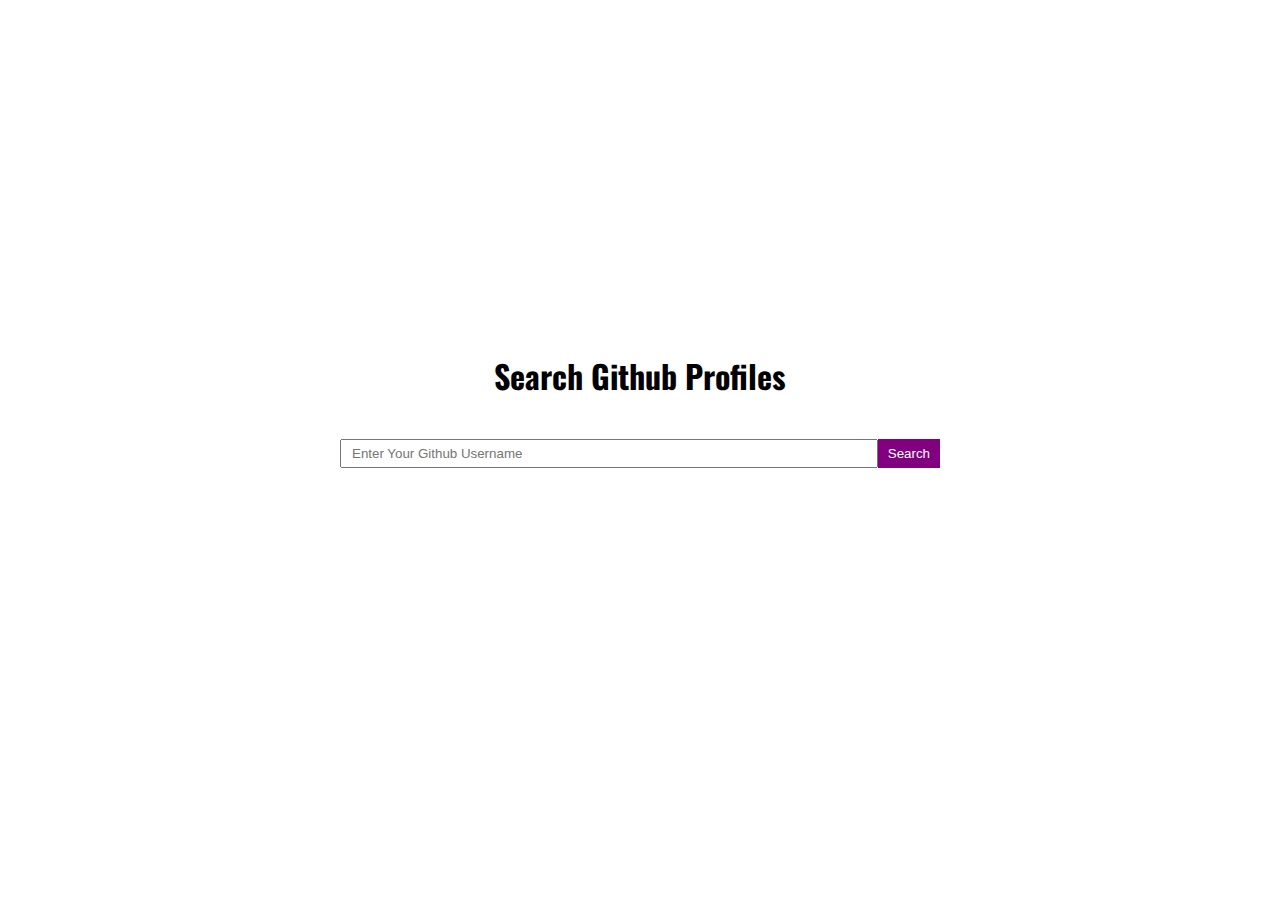
<file: PROJECTS/PROJECT 2 - github profile search/index.html>
<!DOCTYPE html>
<html lang="en">
  <head>
    <meta charset="UTF-8" />
    <meta http-equiv="X-UA-Compatible" content="IE=edge" />
    <meta name="viewport" content="width=device-width, initial-scale=1.0" />
    <title>Document</title>
    <link rel="stylesheet" href="style.css">

  </head>
  <body>
    <div class="container">
      <h1>Search Github Profiles</h1>
      <div class="search">
        <input
          type="text"
          id="searchInput"
          name="searchInput"
          placeholder="Enter Your Github Username"
        />
        <button class="primary-btn" id="searchBtn">Search</button>
      </div>
      <div id="profileContainer"></div>
      <div id="loading"></div>
    </div>
    <script src="./index.js"></script>
  </body>
</html>
</file>
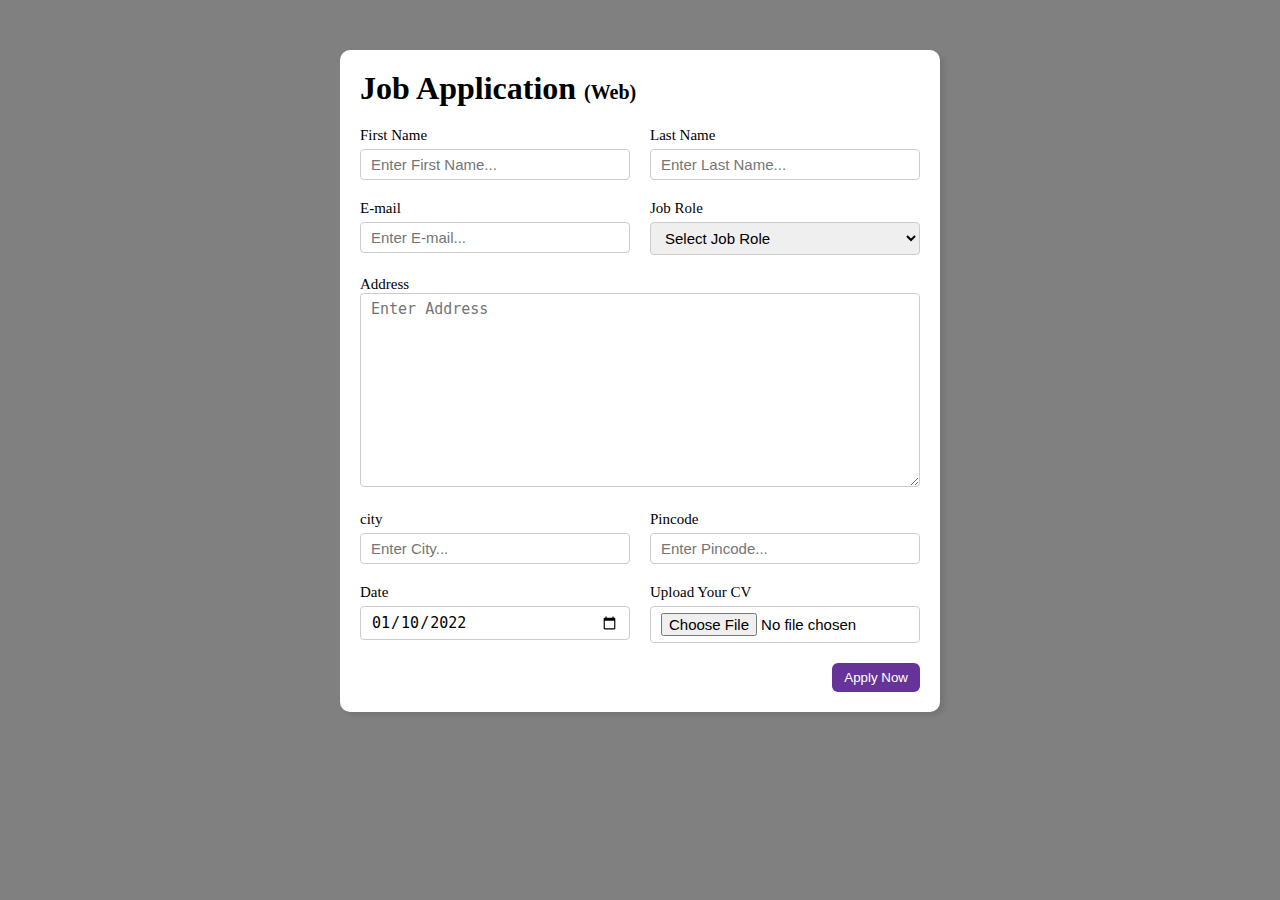
<file: HTML-AND-CSS-PROJECTS/10 PROJECTS/Project 2ND/index.html>
<!DOCTYPE html>
<html lang="en">
<head>
    <meta charset="UTF-8">
    <meta http-equiv="X-UA-Compatible" content="IE=edge">
    <meta name="viewport" content="width=device-width, initial-scale=1.0">
    <title>Job Application Form</title>
    <link rel="stylesheet" href="style.css">
</head>
<body>
    <div class="container">
        <div class="apply_box">

            <h1>Job Application
                <span class="title_small">(Web)</span>
            </h1>
            <form action="">
                <div class="form_container">
                    <div class="form_control">
                        <label for="First_Name">First Name</label>
                        <input 
                        type="text" 
                        name="First_Name" id="First_Name" placeholder="Enter First Name...">
                    </div>
                    <div class="form_control">
                        <label for="last_Name">Last Name</label>
                        <input 
                        type="text" 
                        name="last_Name" id="last_Name" placeholder="Enter Last Name...">
                    </div>
                    <div class="form_control">
                        <label for="email_id">E-mail</label>
                        <input 
                        type="email" 
                        name="email_id" id="email_id" placeholder="Enter E-mail...">
                    </div>
                    <div class="form_control">
                        <label for="job_role">Job Role</label>
                        <select name="job_role" id="job_role">
                            <option value="">Select Job Role</option>
                            <option value="frontend">Frontend Developer</option>
                            <option value="backend">Backend Developer</option>
                            <option value="full_stack">Full Stack Developer</option>
                            <option value="ui_ux">UI UX Developer</option>
                        </select>
                    </div>
                    <div class="textarea_control">
                        <label for="address">Address</label>
                        <textarea name="address" id="address" cols="30" rows="10" placeholder="Enter Address"></textarea>
                    </div>
                    <div class="form_control">
                        <label for="city">city</label>
                        <input 
                        type="text" 
                        name="city" id="city" placeholder="Enter City...">
                    </div>
                    <div class="form_control">
                        <label for="pin_code">Pincode</label>
                        <input 
                        type="number" 
                        name="pin_code" id="pin_code" placeholder="Enter Pincode...">
                    </div>
                    <div class="form_control">
                        <label for="date">Date</label>
                        <input value="2022-01-10"
                        type="date" name="date" id="date">
                    </div>
                    <div class="form_control">
                        <label for="upload">Upload Your CV</label>
                        <input 
                        type="file" name="upload" id="upload">
                    </div>
                </div>
                <div class="button_container">
                    <button type="submit">Apply Now</button>
                </div>
            </form>
        </div>
    </div>
</body>
</html>
</file>
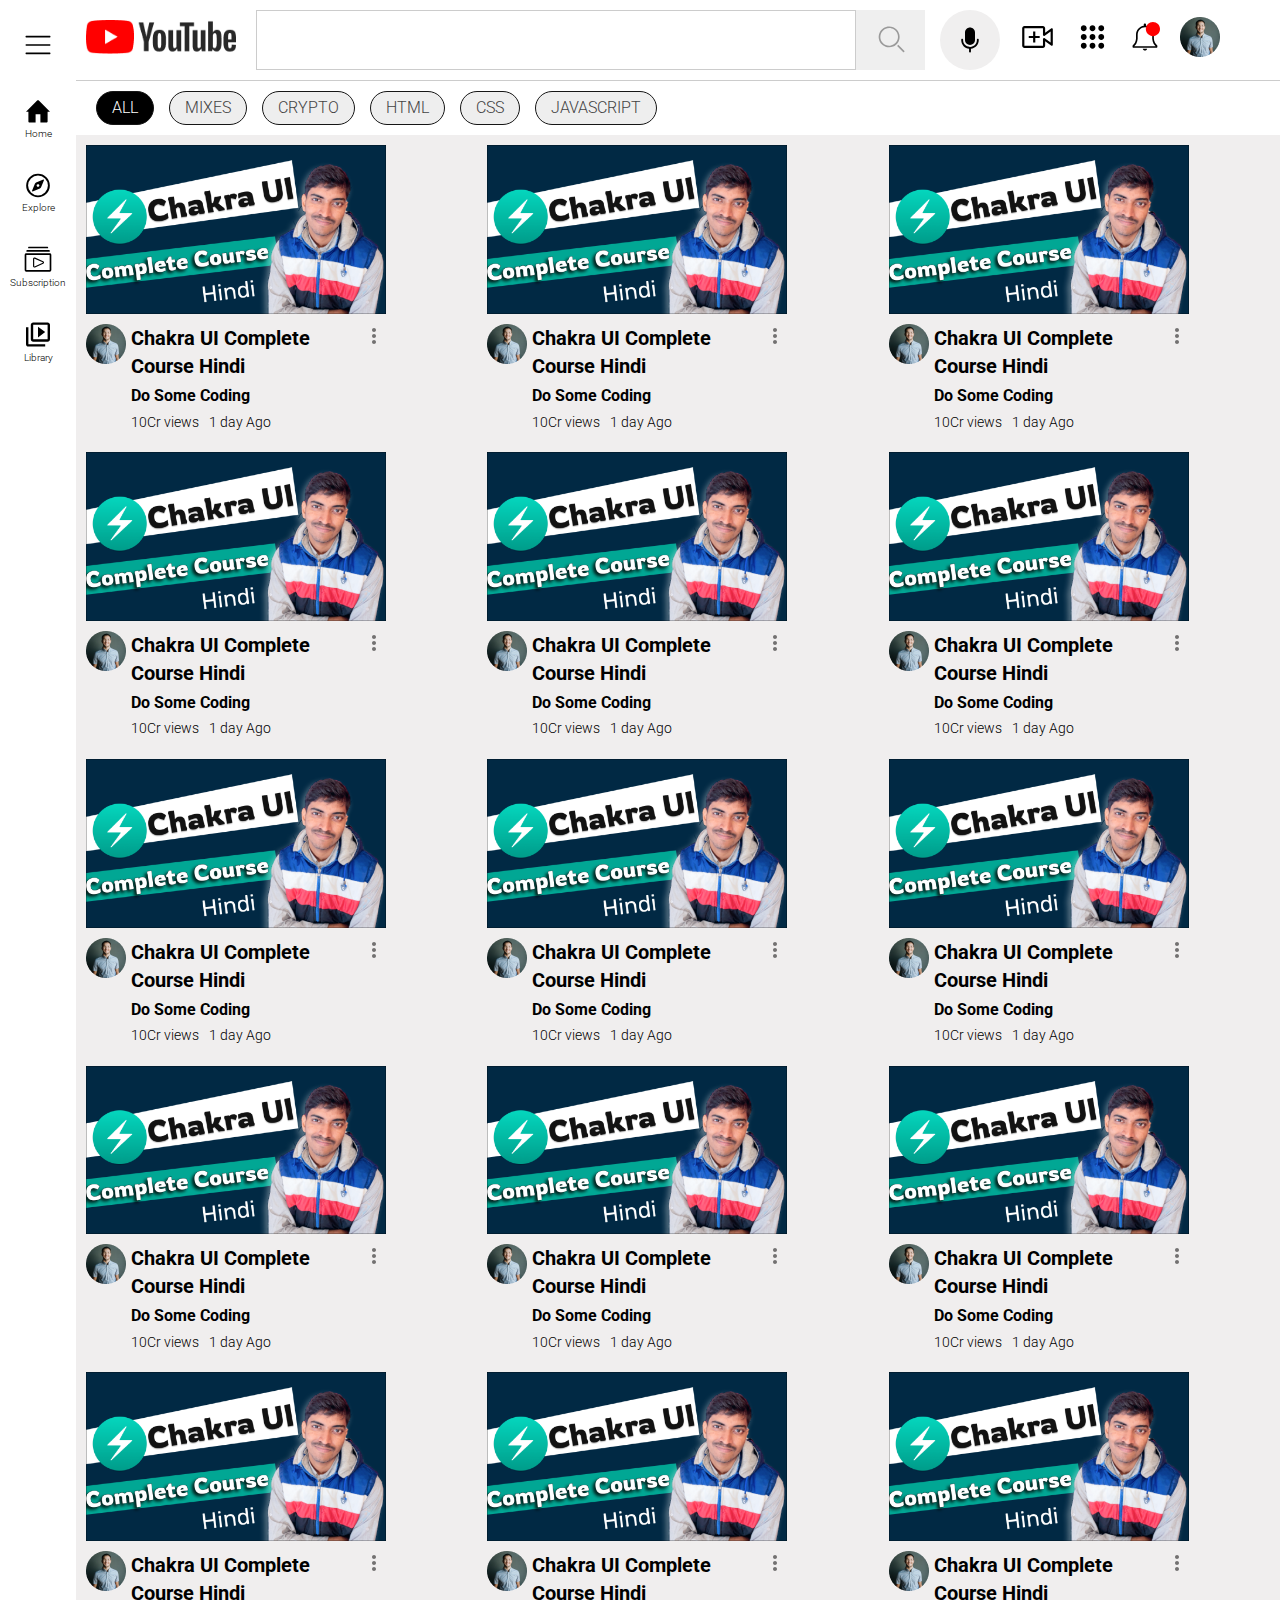
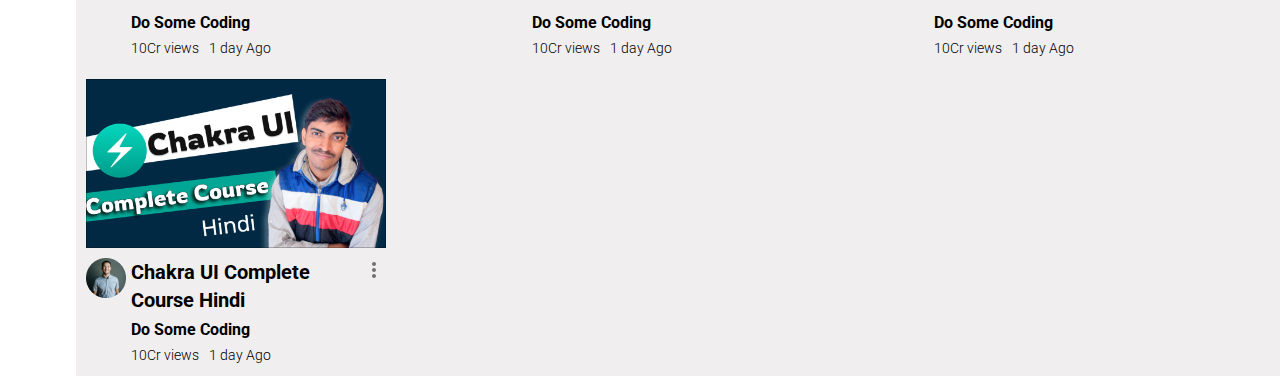
<file: HTML-AND-CSS-PROJECTS/10 PROJECTS/PROJECT 7/index.html>
<!DOCTYPE html>
<html lang="en">
    <head>
        <meta charset="UTF-8">
        <meta http-equiv="X-UA-Compatible" content="IE=edge">
        <meta name="viewport" content="width=device-width, initial-scale=1.0">
        <link rel="stylesheet" href="style.css">
        <title>Youtube Clone</title>
    </head>
    <body>
        <div class="container">
            
        <aside>
            <div class="bars">
                <img src="icons/bars.svg" alt="bars">
            </div>
            <div class="side-icons">
                <i><img src="icons/home.svg" alt="home"></i>
                <p>Home</p>
            </div>
            <div class="side-icons">
                <i><img src="icons/compass.svg" alt="Explore"></i>
                <p>Explore</p>
            </div>
            <div class="side-icons">
                <i><img src="icons/video-gallary.svg" alt="Subscription"></i>
                <p>Subscription</p>
            </div>
            <div class="side-icons">
                <i><img src="icons/video-library.svg" alt="Library"></i>
                <p>Library</p>
            </div>
        </aside>
    <div class="main-container">
        <header>
            <nav>
                <div class="logo">
                    <img src="images/youtube-logo.png" alt="Youtube-logo">
                </div>
                <div class="center-nav">
                    <div class="search">
                        <input type="text">
                        <button>
                            <img src="icons/search.svg" alt="search">
                        </button>
                    </div>
                    <div class="mic">
                        <img src="icons/mic.svg" alt="mic">
                    </div>
                </div>
                <div class="side-nav">
                    <i>
                        <img src="icons/video-add.svg" alt="video-add">
                    </i>
                    <i>
                        <img src="icons/dot-grid.svg" alt="grid-add">
                    </i>
                    <i>
                        <img src="icons/bell.svg" alt="bell-add">
                    </i>
                    <i>
                        <img src="images/avatar.png" alt="avatar-add">
                    </i>
                </div>
            </nav>
            <div class="tags">
                    <div class="tag dark">ALL</div>
                    <div class="tag light">MIXES</div>
                    <div class="tag light">CRYPTO</div>
                    <div class="tag light">HTML</div>
                    <div class="tag light">CSS</div>
                    <div class="tag light">JAVASCRIPT</div>
            </div>
        </header>
        <main>
            <div class="card-container">
                <div class="card">
                    <img src="images/thumbnail.png" alt="thumnail">
                    <div class="avatar-content">
                        <div class="avatar">
                            <img src="images/avatar.png" alt="avatar">
                        </div>
                        <div class="content">
                            <h3>Chakra UI Complete Course Hindi</h3>
                            <p class="Channel-name">
                                Do Some Coding
                            </p>
                            <div class="content-status">
                                <p>10Cr views</p>
                                <p>1 day Ago</p>
                            </div>
                        </div>
                        <div class="dots">
                            <img src="icons/dots.svg" alt="dot">
                        </div>
                    </div>
                </div><div class="card">
                    <img src="images/thumbnail.png" alt="thumnail">
                    <div class="avatar-content">
                        <div class="avatar">
                            <img src="images/avatar.png" alt="avatar">
                        </div>
                        <div class="content">
                            <h3>Chakra UI Complete Course Hindi</h3>
                            <p class="Channel-name">
                                Do Some Coding
                            </p>
                            <div class="content-status">
                                <p>10Cr views</p>
                                <p>1 day Ago</p>
                            </div>
                        </div>
                        <div class="dots">
                            <img src="icons/dots.svg" alt="dot">
                        </div>
                    </div>
                </div><div class="card">
                    <img src="images/thumbnail.png" alt="thumnail">
                    <div class="avatar-content">
                        <div class="avatar">
                            <img src="images/avatar.png" alt="avatar">
                        </div>
                        <div class="content">
                            <h3>Chakra UI Complete Course Hindi</h3>
                            <p class="Channel-name">
                                Do Some Coding
                            </p>
                            <div class="content-status">
                                <p>10Cr views</p>
                                <p>1 day Ago</p>
                            </div>
                        </div>
                        <div class="dots">
                            <img src="icons/dots.svg" alt="dot">
                        </div>
                    </div>
                </div><div class="card">
                    <img src="images/thumbnail.png" alt="thumnail">
                    <div class="avatar-content">
                        <div class="avatar">
                            <img src="images/avatar.png" alt="avatar">
                        </div>
                        <div class="content">
                            <h3>Chakra UI Complete Course Hindi</h3>
                            <p class="Channel-name">
                                Do Some Coding
                            </p>
                            <div class="content-status">
                                <p>10Cr views</p>
                                <p>1 day Ago</p>
                            </div>
                        </div>
                        <div class="dots">
                            <img src="icons/dots.svg" alt="dot">
                        </div>
                    </div>
                </div><div class="card">
                    <img src="images/thumbnail.png" alt="thumnail">
                    <div class="avatar-content">
                        <div class="avatar">
                            <img src="images/avatar.png" alt="avatar">
                        </div>
                        <div class="content">
                            <h3>Chakra UI Complete Course Hindi</h3>
                            <p class="Channel-name">
                                Do Some Coding
                            </p>
                            <div class="content-status">
                                <p>10Cr views</p>
                                <p>1 day Ago</p>
                            </div>
                        </div>
                        <div class="dots">
                            <img src="icons/dots.svg" alt="dot">
                        </div>
                    </div>
                </div><div class="card">
                    <img src="images/thumbnail.png" alt="thumnail">
                    <div class="avatar-content">
                        <div class="avatar">
                            <img src="images/avatar.png" alt="avatar">
                        </div>
                        <div class="content">
                            <h3>Chakra UI Complete Course Hindi</h3>
                            <p class="Channel-name">
                                Do Some Coding
                            </p>
                            <div class="content-status">
                                <p>10Cr views</p>
                                <p>1 day Ago</p>
                            </div>
                        </div>
                        <div class="dots">
                            <img src="icons/dots.svg" alt="dot">
                        </div>
                    </div>
                </div><div class="card">
                    <img src="images/thumbnail.png" alt="thumnail">
                    <div class="avatar-content">
                        <div class="avatar">
                            <img src="images/avatar.png" alt="avatar">
                        </div>
                        <div class="content">
                            <h3>Chakra UI Complete Course Hindi</h3>
                            <p class="Channel-name">
                                Do Some Coding
                            </p>
                            <div class="content-status">
                                <p>10Cr views</p>
                                <p>1 day Ago</p>
                            </div>
                        </div>
                        <div class="dots">
                            <img src="icons/dots.svg" alt="dot">
                        </div>
                    </div>
                </div><div class="card">
                    <img src="images/thumbnail.png" alt="thumnail">
                    <div class="avatar-content">
                        <div class="avatar">
                            <img src="images/avatar.png" alt="avatar">
                        </div>
                        <div class="content">
                            <h3>Chakra UI Complete Course Hindi</h3>
                            <p class="Channel-name">
                                Do Some Coding
                            </p>
                            <div class="content-status">
                                <p>10Cr views</p>
                                <p>1 day Ago</p>
                            </div>
                        </div>
                        <div class="dots">
                            <img src="icons/dots.svg" alt="dot">
                        </div>
                    </div>
                </div><div class="card">
                    <img src="images/thumbnail.png" alt="thumnail">
                    <div class="avatar-content">
                        <div class="avatar">
                            <img src="images/avatar.png" alt="avatar">
                        </div>
                        <div class="content">
                            <h3>Chakra UI Complete Course Hindi</h3>
                            <p class="Channel-name">
                                Do Some Coding
                            </p>
                            <div class="content-status">
                                <p>10Cr views</p>
                                <p>1 day Ago</p>
                            </div>
                        </div>
                        <div class="dots">
                            <img src="icons/dots.svg" alt="dot">
                        </div>
                    </div>
                </div><div class="card">
                    <img src="images/thumbnail.png" alt="thumnail">
                    <div class="avatar-content">
                        <div class="avatar">
                            <img src="images/avatar.png" alt="avatar">
                        </div>
                        <div class="content">
                            <h3>Chakra UI Complete Course Hindi</h3>
                            <p class="Channel-name">
                                Do Some Coding
                            </p>
                            <div class="content-status">
                                <p>10Cr views</p>
                                <p>1 day Ago</p>
                            </div>
                        </div>
                        <div class="dots">
                            <img src="icons/dots.svg" alt="dot">
                        </div>
                    </div>
                </div><div class="card">
                    <img src="images/thumbnail.png" alt="thumnail">
                    <div class="avatar-content">
                        <div class="avatar">
                            <img src="images/avatar.png" alt="avatar">
                        </div>
                        <div class="content">
                            <h3>Chakra UI Complete Course Hindi</h3>
                            <p class="Channel-name">
                                Do Some Coding
                            </p>
                            <div class="content-status">
                                <p>10Cr views</p>
                                <p>1 day Ago</p>
                            </div>
                        </div>
                        <div class="dots">
                            <img src="icons/dots.svg" alt="dot">
                        </div>
                    </div>
                </div><div class="card">
                    <img src="images/thumbnail.png" alt="thumnail">
                    <div class="avatar-content">
                        <div class="avatar">
                            <img src="images/avatar.png" alt="avatar">
                        </div>
                        <div class="content">
                            <h3>Chakra UI Complete Course Hindi</h3>
                            <p class="Channel-name">
                                Do Some Coding
                            </p>
                            <div class="content-status">
                                <p>10Cr views</p>
                                <p>1 day Ago</p>
                            </div>
                        </div>
                        <div class="dots">
                            <img src="icons/dots.svg" alt="dot">
                        </div>
                    </div>
                </div><div class="card">
                    <img src="images/thumbnail.png" alt="thumnail">
                    <div class="avatar-content">
                        <div class="avatar">
                            <img src="images/avatar.png" alt="avatar">
                        </div>
                        <div class="content">
                            <h3>Chakra UI Complete Course Hindi</h3>
                            <p class="Channel-name">
                                Do Some Coding
                            </p>
                            <div class="content-status">
                                <p>10Cr views</p>
                                <p>1 day Ago</p>
                            </div>
                        </div>
                        <div class="dots">
                            <img src="icons/dots.svg" alt="dot">
                        </div>
                    </div>
                </div><div class="card">
                    <img src="images/thumbnail.png" alt="thumnail">
                    <div class="avatar-content">
                        <div class="avatar">
                            <img src="images/avatar.png" alt="avatar">
                        </div>
                        <div class="content">
                            <h3>Chakra UI Complete Course Hindi</h3>
                            <p class="Channel-name">
                                Do Some Coding
                            </p>
                            <div class="content-status">
                                <p>10Cr views</p>
                                <p>1 day Ago</p>
                            </div>
                        </div>
                        <div class="dots">
                            <img src="icons/dots.svg" alt="dot">
                        </div>
                    </div>
                </div><div class="card">
                    <img src="images/thumbnail.png" alt="thumnail">
                    <div class="avatar-content">
                        <div class="avatar">
                            <img src="images/avatar.png" alt="avatar">
                        </div>
                        <div class="content">
                            <h3>Chakra UI Complete Course Hindi</h3>
                            <p class="Channel-name">
                                Do Some Coding
                            </p>
                            <div class="content-status">
                                <p>10Cr views</p>
                                <p>1 day Ago</p>
                            </div>
                        </div>
                        <div class="dots">
                            <img src="icons/dots.svg" alt="dot">
                        </div>
                    </div>
                </div><div class="card">
                    <img src="images/thumbnail.png" alt="thumnail">
                    <div class="avatar-content">
                        <div class="avatar">
                            <img src="images/avatar.png" alt="avatar">
                        </div>
                        <div class="content">
                            <h3>Chakra UI Complete Course Hindi</h3>
                            <p class="Channel-name">
                                Do Some Coding
                            </p>
                            <div class="content-status">
                                <p>10Cr views</p>
                                <p>1 day Ago</p>
                            </div>
                        </div>
                        <div class="dots">
                            <img src="icons/dots.svg" alt="dot">
                        </div>
                    </div>
                </div>
            </div>
        </main>
    </div>    
    </div>
    </body>
</html>
</file>
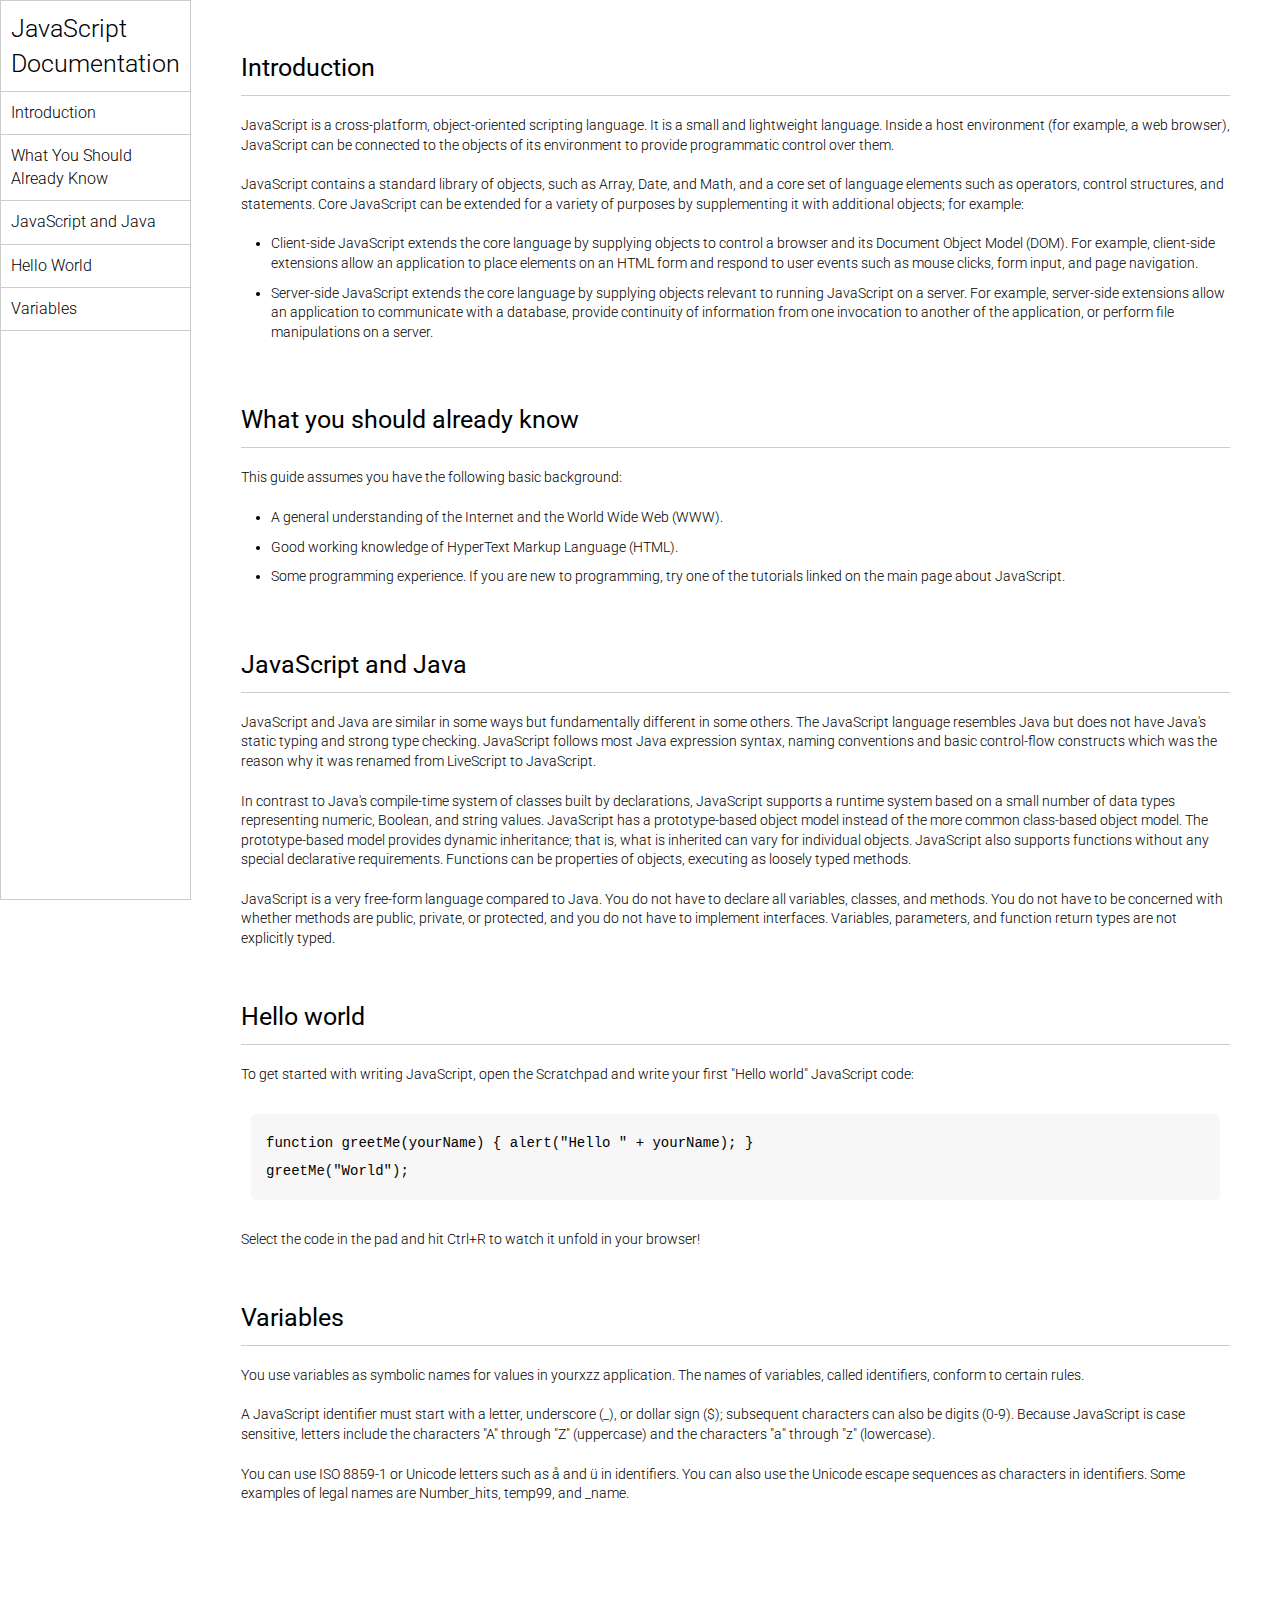
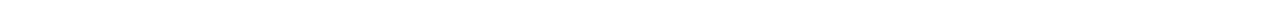
<file: HTML-AND-CSS-PROJECTS/10 PROJECTS/PROJECT 8/index.html>
<!DOCTYPE html>
<html lang="en">
<head>
    <meta charset="UTF-8">
    <meta http-equiv="X-UA-Compatible" content="IE=edge">
    <meta name="viewport" content="width=device-width, initial-scale=1.0">
    <title>Documentation</title>
    <link rel="stylesheet" href="style.css">
</head>
<body>
    <header>
        <nav>
            <h1>
                JavaScript Documentation
            </h1>
            <ul>
                <a href="#introduction">
                    <li>Introduction</li>
                </a>
                <a href="#What_you_should_already_know">
                    <li>What You Should Already Know</li>
                </a>
                <a href="#JavaScript_and_Java"><li>JavaScript and Java</li></a>
                <a href="#Hello_world"><li>Hello World</li></a>
                <a href="#variables"><li>Variables</li></a>
            </ul>
        </nav>
    </header>
    <main>
        <section id="Introduction">
          <h2>Introduction</h2>
          <article>
            <p>
              JavaScript is a cross-platform, object-oriented scripting language.
              It is a small and lightweight language. Inside a host environment
              (for example, a web browser), JavaScript can be connected to the
              objects of its environment to provide programmatic control over
              them.
            </p>
  
            <p>
              JavaScript contains a standard library of objects, such as Array,
              Date, and Math, and a core set of language elements such as
              operators, control structures, and statements. Core JavaScript can
              be extended for a variety of purposes by supplementing it with
              additional objects; for example:
            </p>
            <ul>
              <li>
                Client-side JavaScript extends the core language by supplying
                objects to control a browser and its Document Object Model (DOM).
                For example, client-side extensions allow an application to place
                elements on an HTML form and respond to user events such as mouse
                clicks, form input, and page navigation.
              </li>
              <li>
                Server-side JavaScript extends the core language by supplying
                objects relevant to running JavaScript on a server. For example,
                server-side extensions allow an application to communicate with a
                database, provide continuity of information from one invocation to
                another of the application, or perform file manipulations on a
                server.
              </li>
            </ul>
          </article>
        </section>
        <section id="What_you_should_already_know">
          <h2>What you should already know</h2>
          <article>
            <p>This guide assumes you have the following basic background:</p>
  
            <ul>
              <li>
                A general understanding of the Internet and the World Wide Web
                (WWW).
              </li>
              <li>Good working knowledge of HyperText Markup Language (HTML).</li>
              <li>
                Some programming experience. If you are new to programming, try
                one of the tutorials linked on the main page about JavaScript.
              </li>
            </ul>
          </article>
        </section>
        <section id="JavaScript_and_Java">
          <h2>JavaScript and Java</h2>
          <article>
            <p>
              JavaScript and Java are similar in some ways but fundamentally
              different in some others. The JavaScript language resembles Java but
              does not have Java's static typing and strong type checking.
              JavaScript follows most Java expression syntax, naming conventions
              and basic control-flow constructs which was the reason why it was
              renamed from LiveScript to JavaScript.
            </p>
  
            <p>
              In contrast to Java's compile-time system of classes built by
              declarations, JavaScript supports a runtime system based on a small
              number of data types representing numeric, Boolean, and string
              values. JavaScript has a prototype-based object model instead of the
              more common class-based object model. The prototype-based model
              provides dynamic inheritance; that is, what is inherited can vary
              for individual objects. JavaScript also supports functions without
              any special declarative requirements. Functions can be properties of
              objects, executing as loosely typed methods.
            </p>
            <p>
              JavaScript is a very free-form language compared to Java. You do not
              have to declare all variables, classes, and methods. You do not have
              to be concerned with whether methods are public, private, or
              protected, and you do not have to implement interfaces. Variables,
              parameters, and function return types are not explicitly typed.
            </p>
          </article>
        </section>
        <section id="Hello_world">
          <h2>Hello world</h2>
          <article>
            To get started with writing JavaScript, open the Scratchpad and write
            your first "Hello world" JavaScript code:
            <code
              >function greetMe(yourName) { alert("Hello " + yourName); }
              greetMe("World");
            </code>
  
            Select the code in the pad and hit Ctrl+R to watch it unfold in your
            browser!
          </article>
        </section>
        <section id="Variables">
          <h2>Variables</h2>
          <article>
            <p>
              You use variables as symbolic names for values in yourxzz  application.
              The names of variables, called identifiers, conform to certain
              rules.
            </p>
            <p>
              A JavaScript identifier must start with a letter, underscore (_), or
              dollar sign ($); subsequent characters can also be digits (0-9).
              Because JavaScript is case sensitive, letters include the characters
              "A" through "Z" (uppercase) and the characters "a" through "z"
              (lowercase).
            </p>
            <p>
              You can use ISO 8859-1 or Unicode letters such as å and ü in
              identifiers. You can also use the Unicode escape sequences as
              characters in identifiers. Some examples of legal names are
              Number_hits, temp99, and _name.
            </p>
          </article>
        </section>
    </main>
</body>
</html>
</file>
<file: PROJECTS/PROJECT 2 - github profile search/style.css>
@import url('https://fonts.googleapis.com/css2?family=Oswald:wght@200;300;400;500;600;700&display=swap');
* {
    margin: 0;
    padding: 0;
    box-sizing: border-box;
}

html,
body {
    font-family: 'Oswald', sans-serif;
    font-size: 62.5%;
}

body{
    font-size: 1.6rem;
}

.container{
    display: flex;
    flex-direction: column;
    height: 100vh;
    align-items: center;
    justify-content: center;
    gap: 4rem;
}

.search{
    display: flex;
    width: 50%;
    max-width: 60rem;
}
.search input{
    padding: 0.5rem 1rem;
    width: 100%;
}
.search input:focus-visible{
    outline: 1px solid purple;
}
.primary-btn{
    background: purple;
    color: white;
    padding: 0.5rem 1rem;
    border: none;
}

.primary-btn:hover{
    background: rgba(60, 1, 60, 0.788);
}

.primary-btn:active{
    background: rgba(230, 60, 230, 0.788);
}

/* for card */

#profileContainer{
    width: 100%;
}
.profile-box{
    margin: auto;
    padding: 4rem 2rem;
    width: 90%;
    max-width: 78rem;
    box-shadow: 0 0 1rem rgba(0, 0, 0, 0.1);
    transition: 0.5s ease-in;
}
.profile-box:hover{
transform: rotate(-2deg) scale(1.01);
transition: 0.5s ease-in;
}
.top-section{
    display: flex;
    justify-content: space-between;
}
.top-section button{
    align-self: center;
}
.left{
    display: flex;
    align-items: center;
    gap: 1rem;
}

.left h1{
    font-size: 1.6rem;
}
.avatar{
    height: 10rem;
    width: 10rem;
}

.avatar img{
    height: 10rem;
    width: 10rem;
    border-radius: 50%;
}

.about{
    margin: 2rem;
}

.status{
    margin: 2rem;
    display: grid;
    grid-template-columns: repeat(auto-fit, minmax(10rem,1fr));
}

.status-item{

}
</file>
<file: HTML-AND-CSS-PROJECTS/10 PROJECTS/Project 2ND/style.css>
*{
    margin: 0;
    padding: 0;
    box-sizing: border-box;
}

body{
    background-color: grey;
}

.container{
    max-width: 900px;
    margin: 0 auto;
}

.apply_box{
    max-width: 600px;
    padding: 20px;
    background-color: white;
    margin: 0 auto;
    margin-top: 50px;
    box-shadow: 4px 3px 5px rgba(1,1,1,0.1);
    border-radius: 10px;
}

.title_small{
    font-size: 20px;
}

.form_container{
    margin-top: 20px;
    display: grid;
    grid-template-columns: repeat(auto-fit, minmax(200px, 1fr));
    gap: 20px;
}

.form_control{
    display: flex;
    flex-direction: column;
}

label{
    font-size: 15px;
    margin-bottom: 5px;
}

input, select, textarea{
    padding: 6px 10px;
    border: 1px solid #ccc;
    border-radius: 4px;
    font-size: 15px;
}

input:focus{
    outline-color: red;
}

.button_container{
    display: flex;
    justify-content: flex-end;
    margin-top: 20px;
}

button{
    background-color: rebeccapurple;
    border: transparent solid 2px;
    padding: 5px 10px;
    color: white;
    border-radius: 6px;
    transition: 0.3s ease-in;
}
button:hover{
    background-color: #ccc;
    border: 2px solid red;
    color: black;
    transition: 0.3s ease-out;
    cursor: pointer;
}

.textarea_control{
    grid-column: 1 / span 2;
}
.textarea_control textarea{
    width: 100%;
}

@media (max-width: 460px){
    .textarea_control{
        grid-column: 1 / span 1;
    }
}
</file>
<file: HTML-AND-CSS-PROJECTS/10 PROJECTS/PROJECT 7/style.css>
@import url("https://fonts.googleapis.com/css2?family=Roboto:ital,wght@0,100;0,300;0,400;0,500;0,700;0,900;1,100;1,300;1,400;1,500;1,700;1,900&display=swap");

* {
    margin: 0;
    padding: 0;
    box-sizing: border-box;
}
html,
body {
    font-family: "Roboto", sans-serif;
    font-weight: 300;
    line-height: 1.4;
}

.container{
    display: flex;
}

nav {
    display: flex;
    justify-content: space-between;
    align-items: center;
    padding: 10px;
}

.logo img{
    width: 150px;
height: auto;
}

.center-nav{
    display: flex;
}

.search {
    display: flex;
}

.search input{
    min-width: 600px;
    padding: 10px;
    border: 0.5px solid #ccc;
}

.search button{
    border: none;
    padding: 10px 20px;
}

.mic{
    padding: 15px;
    border-radius: 50%;
    background: rgb(240, 239, 239);
    display: grid;
    place-items: center;
    margin-left: 15px;
}

.mic img{
    width: 30px;
}

.side-nav{
    display: flex;
    align-items: center;
    justify-content: center;
    gap: 20px;
    margin-right: 50px;
}

.tags{
    display: flex;
    padding: 10px 20px;
    gap: 15px;
    border-top: 1px solid #ccc;
}

.tag{
    padding: 5px 15px;
    border-radius: 20px;
    border: 1px solid rgb(22, 22, 22);
}
.dark{
    background: black;
    color: white;
}

.light{
    background: rgb(238, 238, 238);
    color: rgb(67, 67, 67);
}

aside{
    padding: 10px;
    display: flex;
    flex-direction: column;
    align-items: center;
    gap: 30px;
}

.side-icons{
    display: flex;
    flex-direction: column;

    align-items: center;
    justify-content: center;
}

.side-icons img{
    width: 30px;
}

.side-icons p{
    font-size: 10px;
    margin-top: -5px;
}
.bars{
    margin-top: 20px;
}
.main-container{
    width: 100%;
}

main{
    min-height: 100vh;
    background: rgb(240, 238, 238);
}

.card-container{
    display: grid;
    grid-template-columns: repeat(auto-fit, minmax(320px, 1fr));
}
.card{
    padding: 10px;
    max-width: 320px;
    display: flex;
    flex-direction: column;

}

.avatar-content{
    padding-top: 10px;
    display: flex;
    gap: 5px;
}

.card h3{
    font-size: 20px;
}

.content{
    display: flex;
    flex-direction: column;
    gap: 5px;
}

.Channel-name{
    font-size: 16px;
    font-weight: bold;
}

.content-status{
    display: flex;
    font-size: 14px;
    gap: 10px;
}
</file>
<file: HTML-AND-CSS-PROJECTS/10 PROJECTS/PROJECT 8/style.css>
@import url("https://fonts.googleapis.com/css2?family=Roboto:ital,wght@0,100;0,300;0,400;0,500;0,700;0,900;1,100;1,300;1,400;1,500;1,700;1,900&display=swap");

* {
    margin: 0;
    padding: 0;
    box-sizing: border-box;
}
html,
body {
    font-family: "Roboto", sans-serif;
    font-weight: 300;
    line-height: 1.4;
    scroll-behavior: smooth;
}

a {
    text-decoration: none;
}

body{
    display: flex;
}
header{
    border: 1px solid #ccc;
    height: 100vh;
}
nav h1{
    font-size: 25px;
    font-weight: 300;
    padding: 10px;
    border-bottom: 1px solid #ccc;;
}
nav ul{
    list-style: none;
}

nav ul li {
    border-bottom: 1px solid #ccc;;
    padding: 10px;
    color: black;
}

nav ul li:hover{
    background: #ccc;
    transition: 0.3s ease-in-out                                ;
}


/* main Section */
 main{
    max-width: 1200px;
    padding: 50px;
 }

 section{
    margin-bottom: 50px;
 }

 section article{
    font-size: 14px;
    display: flex;
    flex-direction: column;
    gap: 20px;
 }

 section h2{
    padding-bottom: 10px;
    font-size: 25px;
    font-weight: 400;
    border-bottom: 1px solid #ccc;
    margin-bottom: 20px;
 }

 section article ul{
    margin-left: 30px;
 }


 section article ul li{
    margin-bottom: 10px;
 }


 code{
    white-space: pre-line;
    line-height: 2;
    background: #f7f7f7;
    padding: 15px;
    margin: 10px;
    border-radius: 5px;
 }


@media (max-width: 480px){
    body{
        flex-direction: column;
    }
    header{
        height: 200px;
        overflow: hidden;
        overflow-y: scroll;
    }
}
</file>
